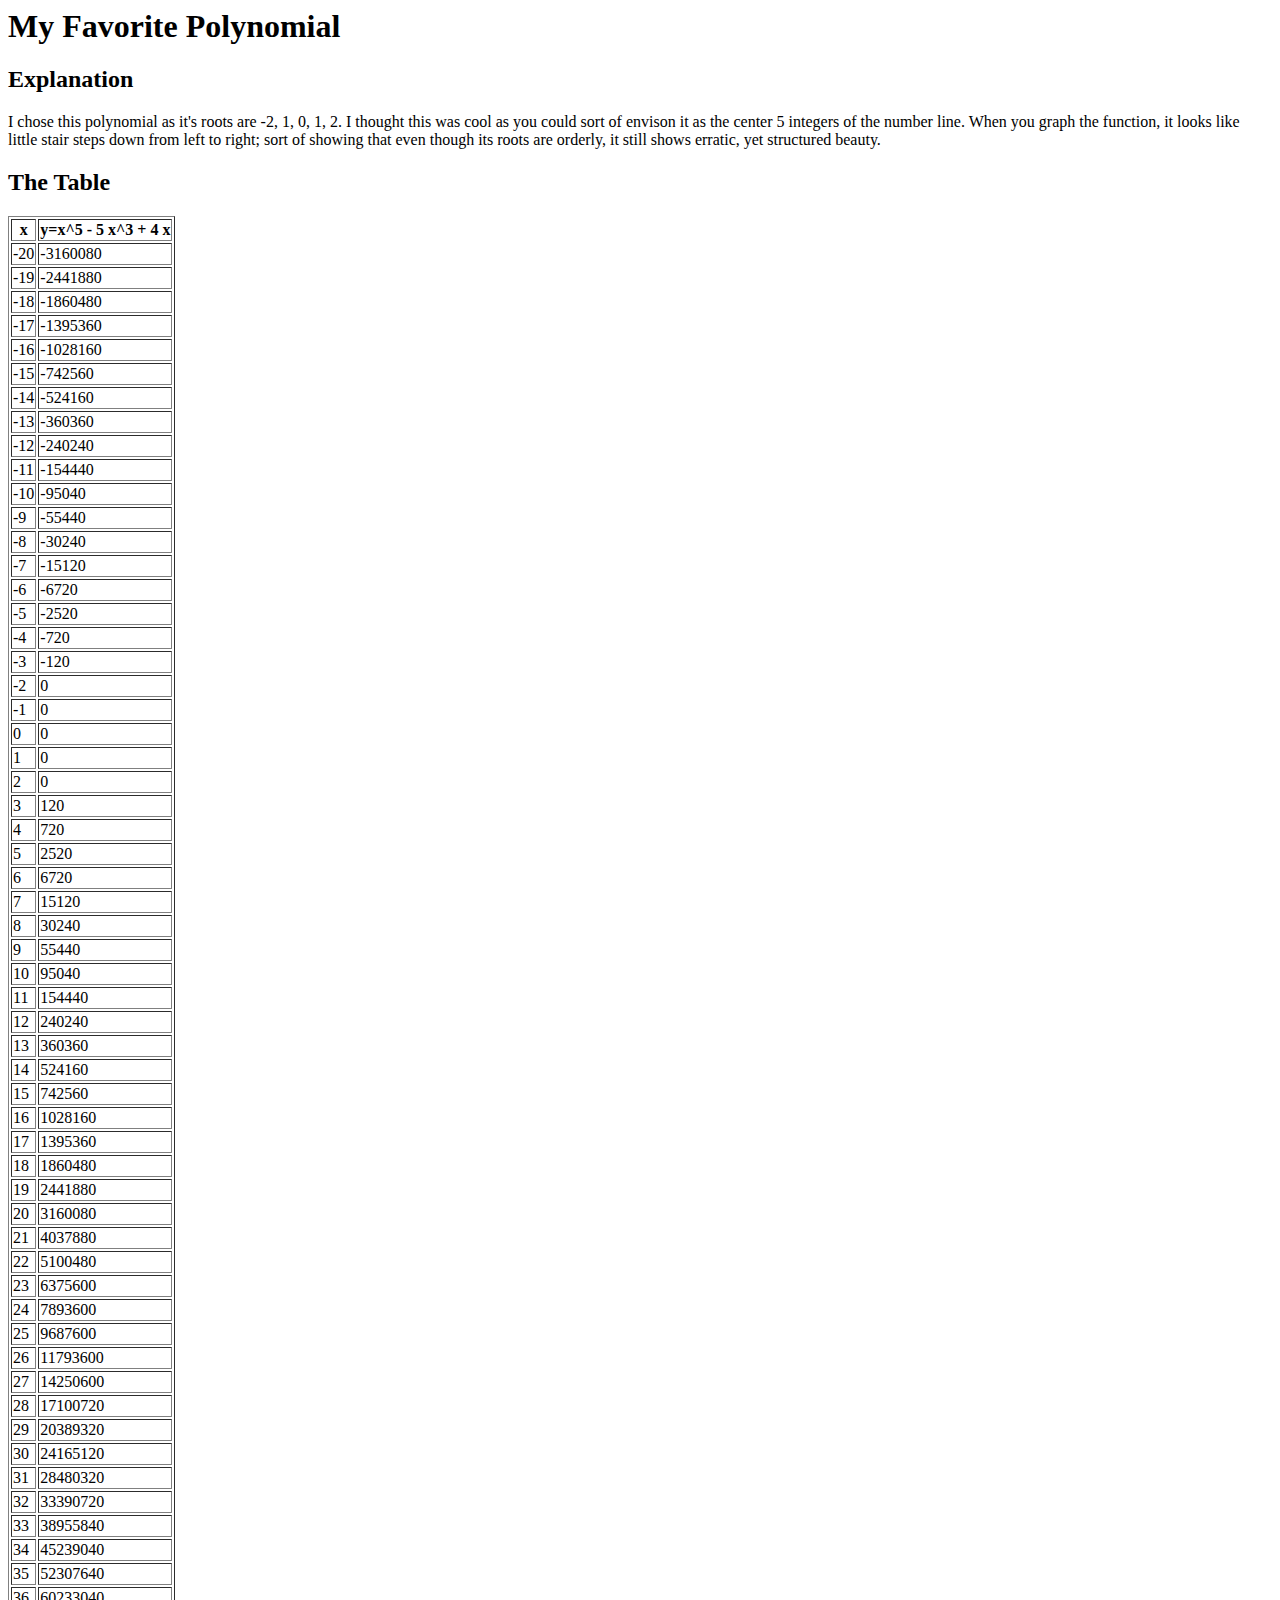
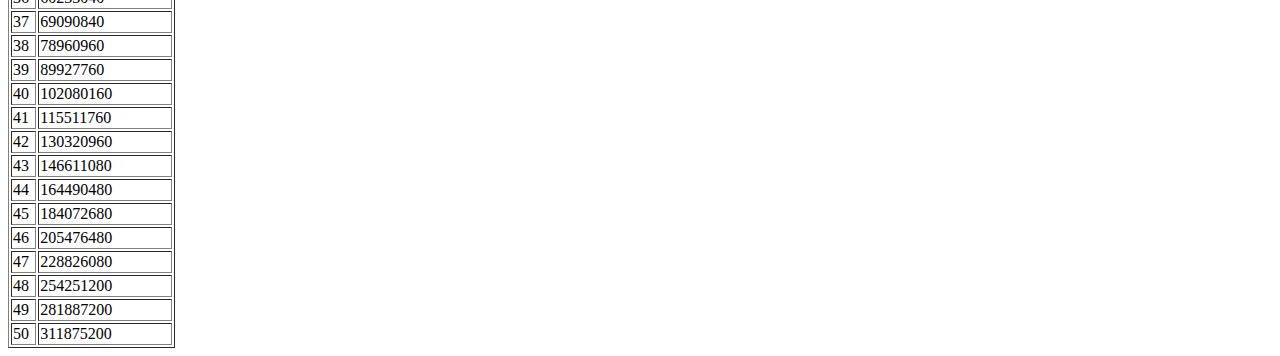
<file: polynomial.html>
<html>
  <head>
    <title>
      Jesse Ding's Polynomial Table
    </title>
  </head>
  <body>
    <h1>
      My Favorite Polynomial
    </h1>
    <h2>
      Explanation
    </h2>
    <p>
      I chose this polynomial as it's roots are -2, 1, 0, 1, 2. I thought this was cool as you could sort of envison it as the center 5 integers of the number line. When you graph the function, it looks like little stair steps down from left to right; sort of showing that even though its roots are orderly, it still shows erratic, yet structured beauty.
    </p>
    <h2>
      The Table
    </h2>
    <table>
	    <table border="1">
			<tr><th>x</th><th>y=x^5 - 5 x^3 + 4 x</th></tr>
			<tr><td>-20</td><td>-3160080</td></tr>
			<tr><td>-19</td><td>-2441880</td></tr>
			<tr><td>-18</td><td>-1860480</td></tr>
			<tr><td>-17</td><td>-1395360</td></tr>
			<tr><td>-16</td><td>-1028160</td></tr>
			<tr><td>-15</td><td>-742560</td></tr>
			<tr><td>-14</td><td>-524160</td></tr>
			<tr><td>-13</td><td>-360360</td></tr>
			<tr><td>-12</td><td>-240240</td></tr>
			<tr><td>-11</td><td>-154440</td></tr>
			<tr><td>-10</td><td>-95040</td></tr>
			<tr><td>-9</td><td>-55440</td></tr>
			<tr><td>-8</td><td>-30240</td></tr>
			<tr><td>-7</td><td>-15120</td></tr>
			<tr><td>-6</td><td>-6720</td></tr>
			<tr><td>-5</td><td>-2520</td></tr>
			<tr><td>-4</td><td>-720</td></tr>
			<tr><td>-3</td><td>-120</td></tr>
			<tr><td>-2</td><td>0</td></tr>
			<tr><td>-1</td><td>0</td></tr>
			<tr><td>0</td><td>0</td></tr>
			<tr><td>1</td><td>0</td></tr>
			<tr><td>2</td><td>0</td></tr>
			<tr><td>3</td><td>120</td></tr>
			<tr><td>4</td><td>720</td></tr>
			<tr><td>5</td><td>2520</td></tr>
			<tr><td>6</td><td>6720</td></tr>
			<tr><td>7</td><td>15120</td></tr>
			<tr><td>8</td><td>30240</td></tr>
			<tr><td>9</td><td>55440</td></tr>
			<tr><td>10</td><td>95040</td></tr>
			<tr><td>11</td><td>154440</td></tr>
			<tr><td>12</td><td>240240</td></tr>
			<tr><td>13</td><td>360360</td></tr>
			<tr><td>14</td><td>524160</td></tr>
			<tr><td>15</td><td>742560</td></tr>
			<tr><td>16</td><td>1028160</td></tr>
			<tr><td>17</td><td>1395360</td></tr>
			<tr><td>18</td><td>1860480</td></tr>
			<tr><td>19</td><td>2441880</td></tr>
			<tr><td>20</td><td>3160080</td></tr>
			<tr><td>21</td><td>4037880</td></tr>
			<tr><td>22</td><td>5100480</td></tr>
			<tr><td>23</td><td>6375600</td></tr>
			<tr><td>24</td><td>7893600</td></tr>
			<tr><td>25</td><td>9687600</td></tr>
			<tr><td>26</td><td>11793600</td></tr>
			<tr><td>27</td><td>14250600</td></tr>
			<tr><td>28</td><td>17100720</td></tr>
			<tr><td>29</td><td>20389320</td></tr>
			<tr><td>30</td><td>24165120</td></tr>
			<tr><td>31</td><td>28480320</td></tr>
			<tr><td>32</td><td>33390720</td></tr>
			<tr><td>33</td><td>38955840</td></tr>
			<tr><td>34</td><td>45239040</td></tr>
			<tr><td>35</td><td>52307640</td></tr>
			<tr><td>36</td><td>60233040</td></tr>
			<tr><td>37</td><td>69090840</td></tr>
			<tr><td>38</td><td>78960960</td></tr>
			<tr><td>39</td><td>89927760</td></tr>
			<tr><td>40</td><td>102080160</td></tr>
			<tr><td>41</td><td>115511760</td></tr>
			<tr><td>42</td><td>130320960</td></tr>
			<tr><td>43</td><td>146611080</td></tr>
			<tr><td>44</td><td>164490480</td></tr>
			<tr><td>45</td><td>184072680</td></tr>
			<tr><td>46</td><td>205476480</td></tr>
			<tr><td>47</td><td>228826080</td></tr>
			<tr><td>48</td><td>254251200</td></tr>
			<tr><td>49</td><td>281887200</td></tr>
		<tr><td>50</td><td>311875200</td></tr>
    </table>
  </body>
</html>
</file>
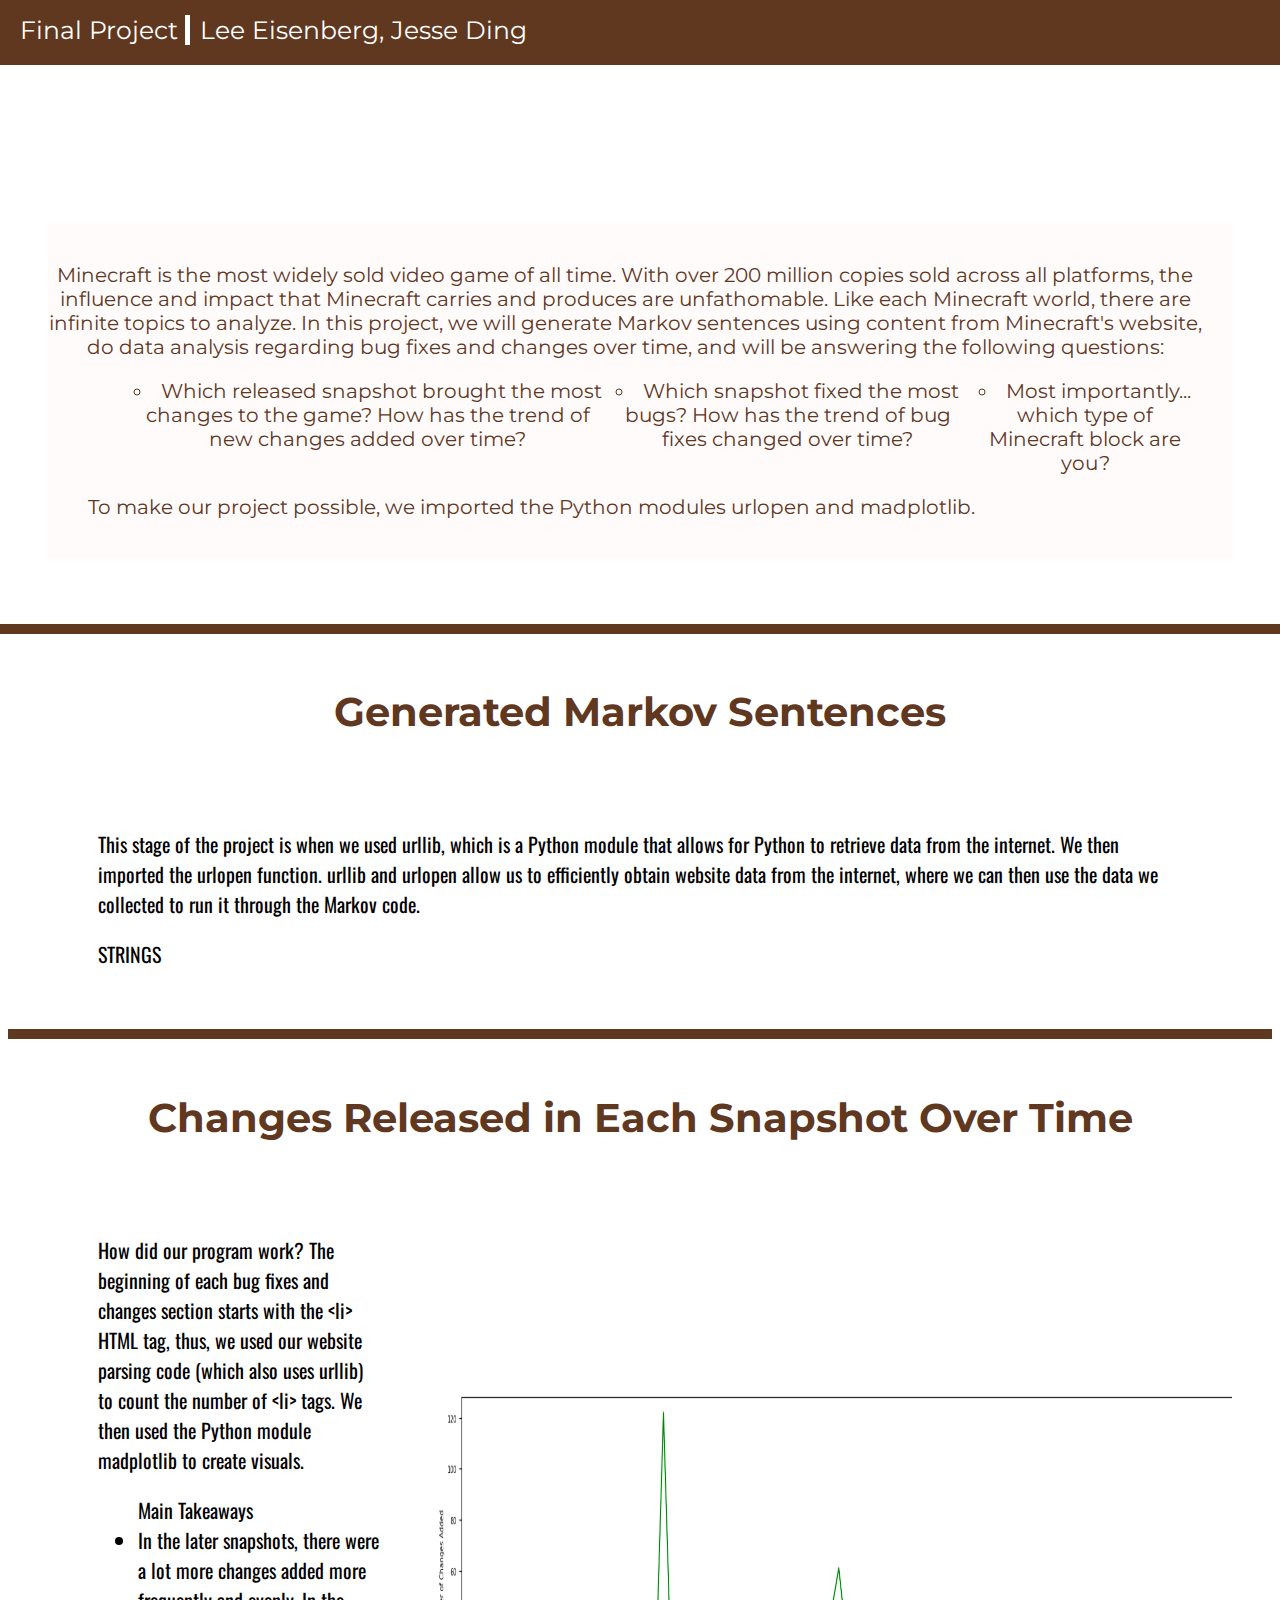
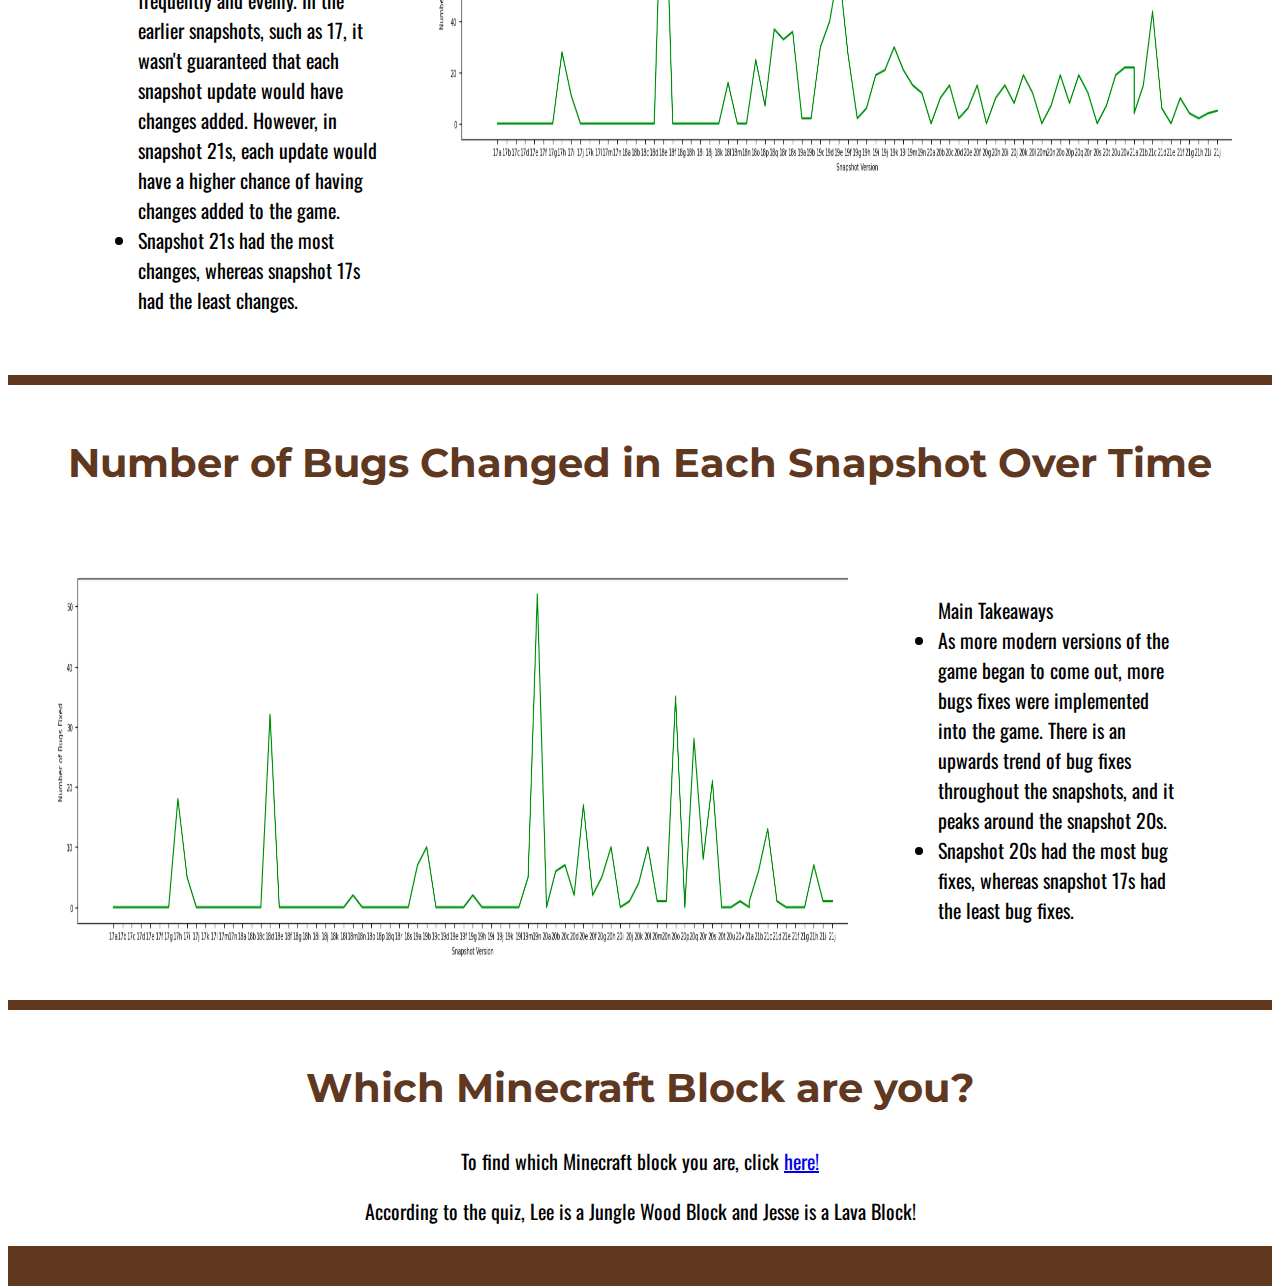
<file: project.html>
<!DOCTYPE html>
<html lang="en" dir="ltr"><head>
      <link rel="stylesheet" href="css.css">
      <link rel="preconnect" href="https://fonts.gstatic.com">
      <link rel="preconnect" href="https://fonts.gstatic.com">
      <link rel="preconnect" href="https://fonts.gstatic.com">
<link href="https://fonts.googleapis.com/css2?family=Montserrat:ital,wght@0,500;1,200&amp;family=Oswald&amp;display=swap" rel="stylesheet">
  <meta charset="utf-8">
  <link rel="icon" type="image/png" href="https://cdn.icon-icons.com/icons2/2699/PNG/512/minecraft_logo_icon_168974.png">
    <title>Random Minecraft Bonanza!</title>
  </head>
  <body>
    <div class="topnav">
      <nav>
      <a class="active">Final Project  </a>
      <a id="c" class="active">Lee Eisenberg, Jesse Ding    </a>
      </nav>
</div>
<div class="bkgr">
  <div class="tctt">
  <h1 class="bb">Random Minecraft Bonanza!</h1>
<div class="shott">
<br>
  <p class="txt"> Minecraft is the most widely sold video game of all time. With over 200 million copies sold across all platforms, the influence and impact that Minecraft carries and produces are unfathomable. Like each Minecraft world, there are infinite topics to analyze. In this project, we will generate Markov sentences using content from Minecraft's website, do data analysis regarding bug fixes and changes over time, and will be answering the following questions: </p><ul>
      <p></p>
      <ul class="txt">
      <li>Which released snapshot brought the most changes to the game? How has the trend of new changes added over time?</li>
      <br>
      <li>Which snapshot fixed the most bugs? How has the trend of bug fixes changed over time?</li>
      <br>
      <li>Most importantly... which type of Minecraft block are you?</li>
      <br>
    </ul>
	 <p class="txt"> To make our project possible, we imported the Python modules urlopen and madplotlib. </p>
<br>
    </ul></div>
</div>
</div>

<h2 class="how">Generated Markov Sentences</h2>
<div class="chain">
    <div class="textb">
<p> This stage of the project is when we used urllib, which is a Python module that allows for Python to retrieve data from the internet. We then imported the urlopen function. urllib and urlopen allow us to efficiently obtain website data from the internet, where we can then use the data we collected to run it through the Markov code. <p>
  <p> STRINGS 
</p>

    </div>
</div>

  <h2 class="how"><b></b> Changes Released in Each Snapshot Over Time</h2>
  <div class="chain">
<div class="textb">
  <p> How did our program work? The beginning of each bug fixes and changes section starts with the &lt;li&gt; HTML tag, thus, we used our website parsing code (which also uses urllib) to count the number of &lt;li&gt; tags. We then used the Python module madplotlib to create visuals. </p>
<ul>
    Main Takeaways
    <li> In the later snapshots, there were a lot more changes added more frequently and evenly. In the earlier snapshots, such as 17, it wasn't guaranteed that each snapshot update would have changes added. However, in snapshot 21s, each update would have a higher chance of having changes added to the game.</li>
    <li>Snapshot 21s had the most changes, whereas snapshot 17s had the least changes.</li>
  </ul>
  </div>
<img class="img1" src="changes.png" alt="changes" width="800" height="400">
</div>

<h2 class="how">Number of Bugs Changed in Each Snapshot Over Time</h2>
<div class="chain">
    <img src="bugs.png" alt="Bugs" width="800" height="400">
    <div class="textb">
		<ul>
		    Main Takeaways
		    <li> As more modern versions of the game began to come out, more bugs fixes were implemented into the game. There is an upwards trend of bug fixes throughout the snapshots, and it peaks around the snapshot 20s. </li>
		    <li>Snapshot 20s had the most bug fixes, whereas snapshot 17s had the least bug fixes.</li>
		  </ul>

    </div>
</div>
<h2 class="how">Which Minecraft Block are you?</h2>
<p id="ls" class="chain2"> To find which Minecraft block you are, click
<a href="https://www.beano.com/posts/which-minecraft-block-are-you">here!</a></p>
<p id="ls" class="chain2"> According to the quiz, Lee is a Jungle Wood Block and Jesse is a Lava Block! </p>
</body></html>
</file>
<file: css.css>
.topnav {
  font-family: 'Montserrat', sans-serif;
  background-color: #60371F;
  margin-left: -10px;
  height: 50px;
  overflow: hidden;
  position: fixed;
  top: 0;
  left: 0;
  padding-left: 20px;
  z-index: 9999;
  width: 110%;
  padding-top: 15px;
}

.topnav a {
  color: white;
  text-align: center;
  text-decoration: none;
  font-size: 25px;
  margin-left: 10px;
  border-right: 5px solid white;
  margin-top:100px;
}
#c{
  border-right: none;
}
.bb{
  text-align: center;
  font-size: 65px;
  color:white; a
  -webkit-text-stroke: .5px #477A1E;
}
.txt{
  display: flex;
  color: #60371F;
  text-align: center;
  font-size: 20px;
  padding-right:30px;
}
ul.txt{
    list-style-position: inside;
    left: -10px;
}
.shott{
  background: rgb(255,250,250,0.7);
  margin-bottom:10px;
  margin-top:10px;
}
.bkgr{
  background-image: url("https://wallpaperaccess.com/full/171177.jpg");
  background-size: cover;
  background-repeat: no-repeat;
margin-left: -10px;
margin-right: -10px;
  border-bottom: 10px solid #60371F;
}
.tctt{
  padding:50px;
  font-family: 'Montserrat', sans-serif;

}
.chain{
  display: flex;
  padding: 40px;
  align-items: center;
font-size: 20px;
font-family: 'Oswald', sans-serif;
border-bottom: 10px solid #60371F;
}
.how{
  color: #60371F; /* title */
  font-size: 40px;
  font-family: 'Montserrat', sans-serif;
  text-align: center;
padding-top: 20px;

}
.textb{
padding-left:50px;
padding-right: 50px;
}
.favorder{
  display: flex;
  justify-content: space-around;
  border-bottom: 10px solid #477A1E;
}
.j{
width: 250px;
height: 280px;
}
.p{
  padding-left: 20px;
}
.or{
  align-items: center;
font-size: 20px;
font-family: 'Oswald', sans-serif;
}
#ls{
  border-bottom: none;
  text-align:center;

}

.chain2{

  align-items: center;
font-size: 20px;
font-family: 'Oswald', sans-serif;

}
body{
  border-bottom: 40px solid #60371F;
  margin-bottom: -200px;
}
</file>
